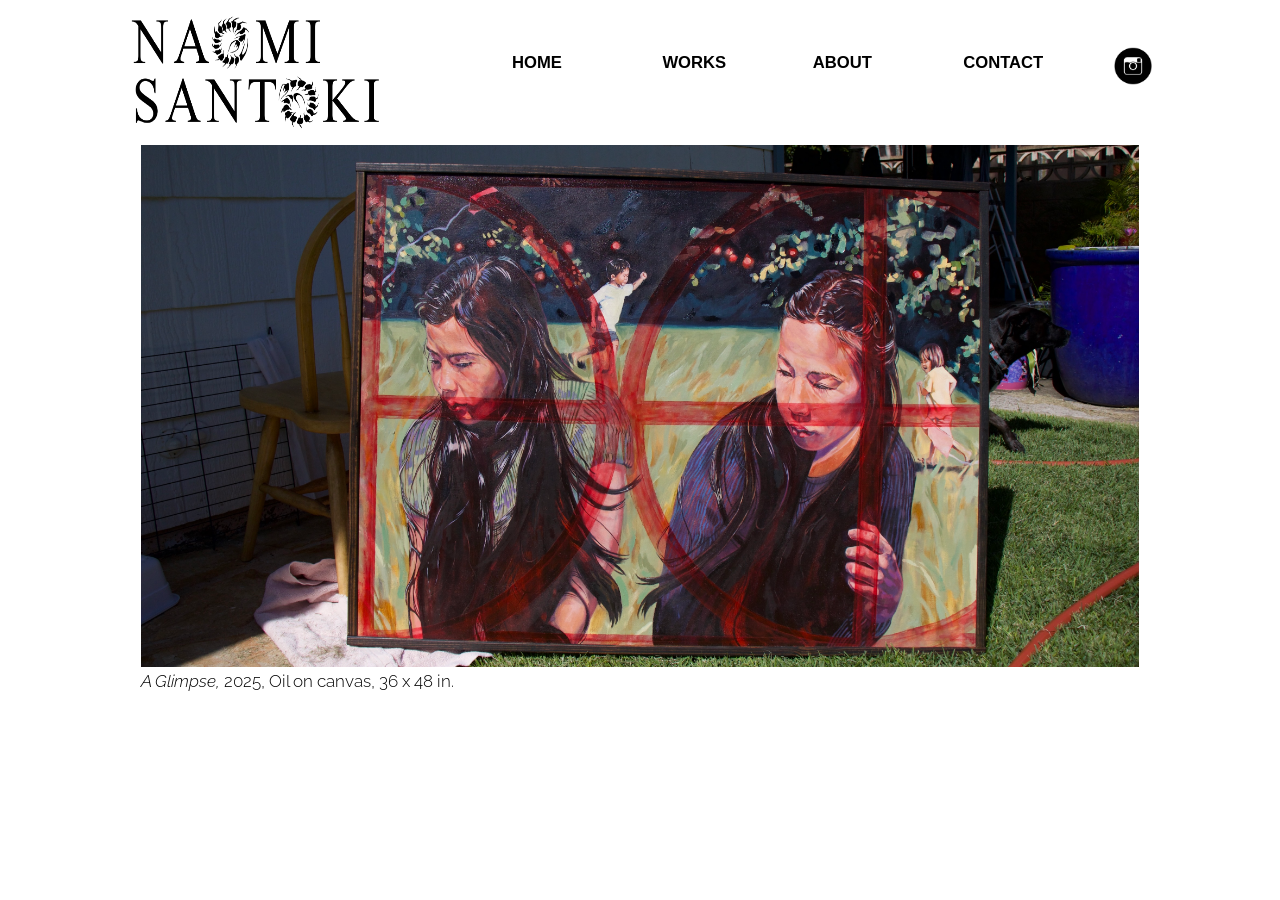
<file: index.html>
<!DOCTYPE html>
<html>



<head>

    <meta charset="UTF-8">
    <link rel="stylesheet" href="style.css">

    <title> Naomi Santoki </title>

    <link id="googleFonts" 
    href="https://fonts.googleapis.com/css2?family=Raleway:ital,wght@0,100;0,200;0,400;0,500;0,600;0,700;0,800;0,900;1,100;1,200;1,300;1,400;1,500;1,600;1,700;1,800;1,900&display=swap" 
    rel="stylesheet" type="text/css">

</head>



<body>

    <!-- Header -->

    <div class="heady">

        <div class="headylogo">
            <img src="images/logo.png" alt="">
        </div>

        <div class="headyfind">
            <a class="headytag" href="index.html"> HOME </a>
        </div>

        <div class="headyfind">
            <a class="headytag" href="works.html"> WORKS </a>
        </div>

        <div class="headyfind">
            <a class="headytag" href="about.html"> ABOUT </a>
        </div>

        <div class="headyfind">
            <a class="headytag" href="contact.html"> CONTACT </a>
        </div>

        <div class="headyinsta">
            <a href="https://www.instagram.com/naomisantoki/">
            <img src="images/insta.png" alt="">
            </a>
        </div>

    </div>

    <!-- Body -->

    <div class="bodypot">

        <!-- 
            In order to change the image, just upload an image to the "Images" folder
            and then change "images/RoadtoBruma.jpg" to "images/[imagename].[jpg/png]".
            Changing the subtitle just takes changing the text below, you can see where
            I have the italic span that you just put around text you want to be italian.
         -->
        <div class="homeimg">
            <img src="images/HomeImage_A_Glimpse_2025.jpeg" alt="">
        </div>
        
        <div>
            <p class="subtitle"><span class="italian">A Glimpse,</span> 2025, Oil on canvas, 36 x 48 in. </p>
        </div>
        
    </div>

</body>



</html>
</file>
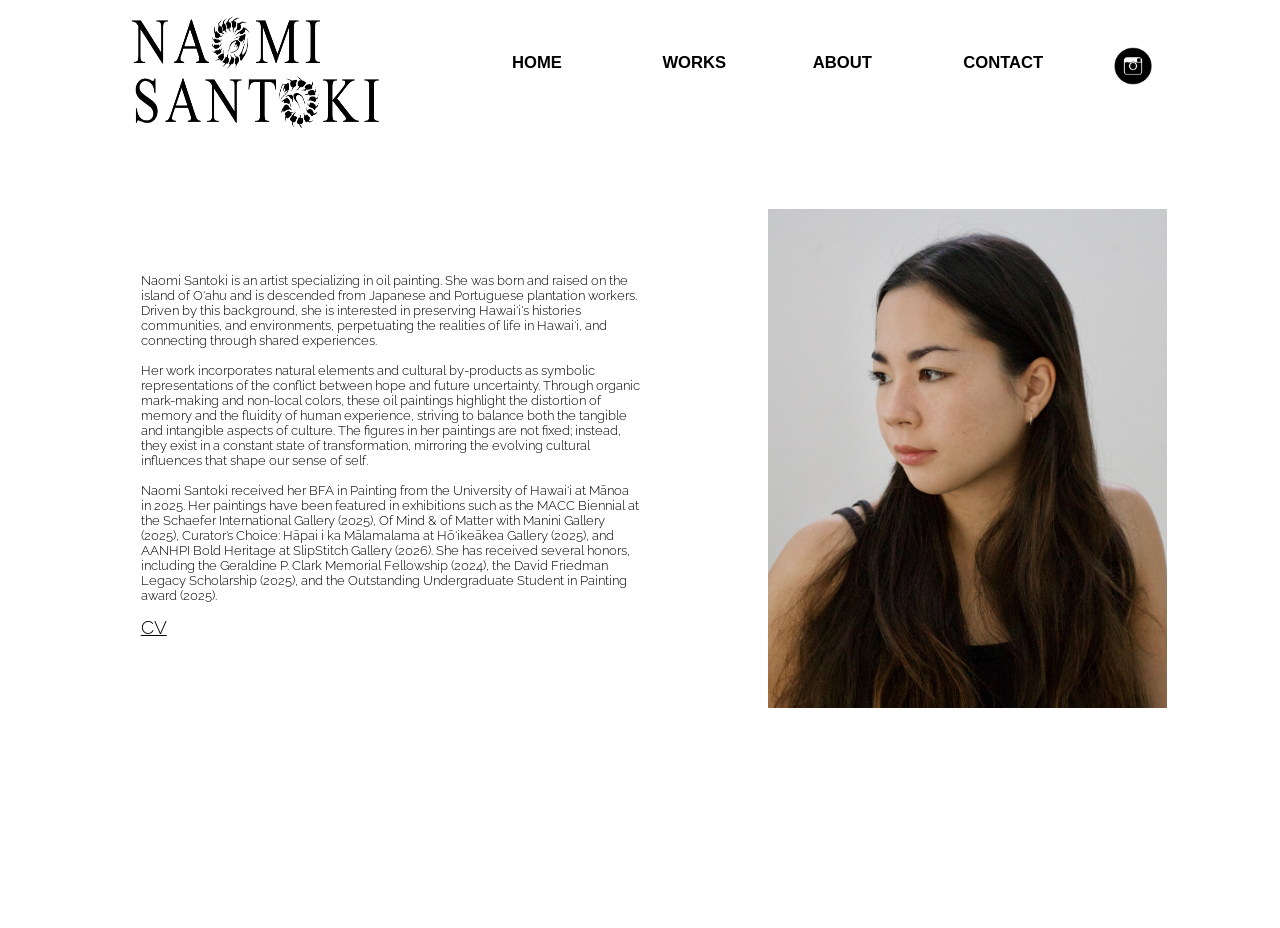
<file: about.html>
<!DOCTYPE html>
<html>



<head>

    <meta charset="UTF-8">
    <link rel="stylesheet" href="style.css">

    <title> Naomi Santoki | About</title>

    <link id="googleFonts" 
    href="https://fonts.googleapis.com/css2?family=Raleway:ital,wght@0,100;0,200;0,400;0,500;0,600;0,700;0,800;0,900;1,100;1,200;1,300;1,400;1,500;1,600;1,700;1,800;1,900&display=swap" 
    rel="stylesheet" type="text/css">

</head>

<body>

    <!-- Header -->

    <div class="heady">

        <div class="headylogo">
            <img src="images/logo.png" alt="">
        </div>

        <div class="headyfind">
            <a class="headytag" href="index.html"> HOME </a>
        </div>

        <div class="headyfind">
            <a class="headytag" href="works.html"> WORKS </a>
        </div>

        <div class="headyfind">
            <a class="headytag" href="about.html"> ABOUT </a>
        </div>

        <div class="headyfind">
            <a class="headytag" href="contact.html"> CONTACT </a>
        </div>

        <div class="headyinsta">
            <a href="https://www.instagram.com/naomisantoki/">
            <img src="images/insta.png" alt="">
            </a>
        </div>

    </div> 

    <!-- Body -->

    <div class="bodypot">

        <div class="flexyb">

            <div class="abfilla">

                <!-- Edit this paragraph to edit the paragraph -->
                <p class="avenirlb">
                    Naomi Santoki is an artist specializing in oil painting. She was born and raised on the island of
                    O‘ahu and is descended from Japanese and Portuguese plantation workers. Driven by this background,
                    she is interested in preserving Hawai‘i's histories communities, and environments,
                    perpetuating the realities of life in Hawai‘i, and connecting through shared experiences.
                    <br>
                    <br>
                    Her work incorporates natural elements and cultural by-products as symbolic representations of
                    the conflict between hope and future uncertainty. Through organic mark-making and non-local colors,
                    these oil paintings highlight the distortion of memory and the fluidity of human experience,
                    striving to balance both the tangible and intangible aspects of culture. The figures
                    in her paintings are not fixed; instead, they exist in a constant state of transformation,
                    mirroring the evolving cultural influences that shape our sense of self.
                    <br>
                    <br>
                    Naomi Santoki received her BFA in Painting from the University of Hawai‘i at Mānoa in 2025.
                    Her paintings have been featured in exhibitions such as the MACC Biennial at the Schaefer
                    International Gallery (2025), Of Mind & of Matter with Manini Gallery (2025), Curator’s
                    Choice: Hāpai i ka Mālamalama at Hō‘ikeākea Gallery (2025), and AANHPI Bold Heritage at
                    SlipStitch Gallery (2026). She has received several honors, including the Geraldine P. Clark
                    Memorial Fellowship (2024), the David Friedman Legacy Scholarship (2025), and the
                    Outstanding Undergraduate Student in Painting award (2025).
                </p>

                <a href="files/Website_Artist_CV.pdf" target="_blank" class="avenirl"> <u>CV</u> </a>

            </div>

            <div class="abfillb">

                <!-- Change the image like with the home image -->
                <div class="imging">

                    <img src="images/Profile.jpeg" alt="">

                </div>

            </div>

        </div>

    </div>

</body>



</html>
</file>
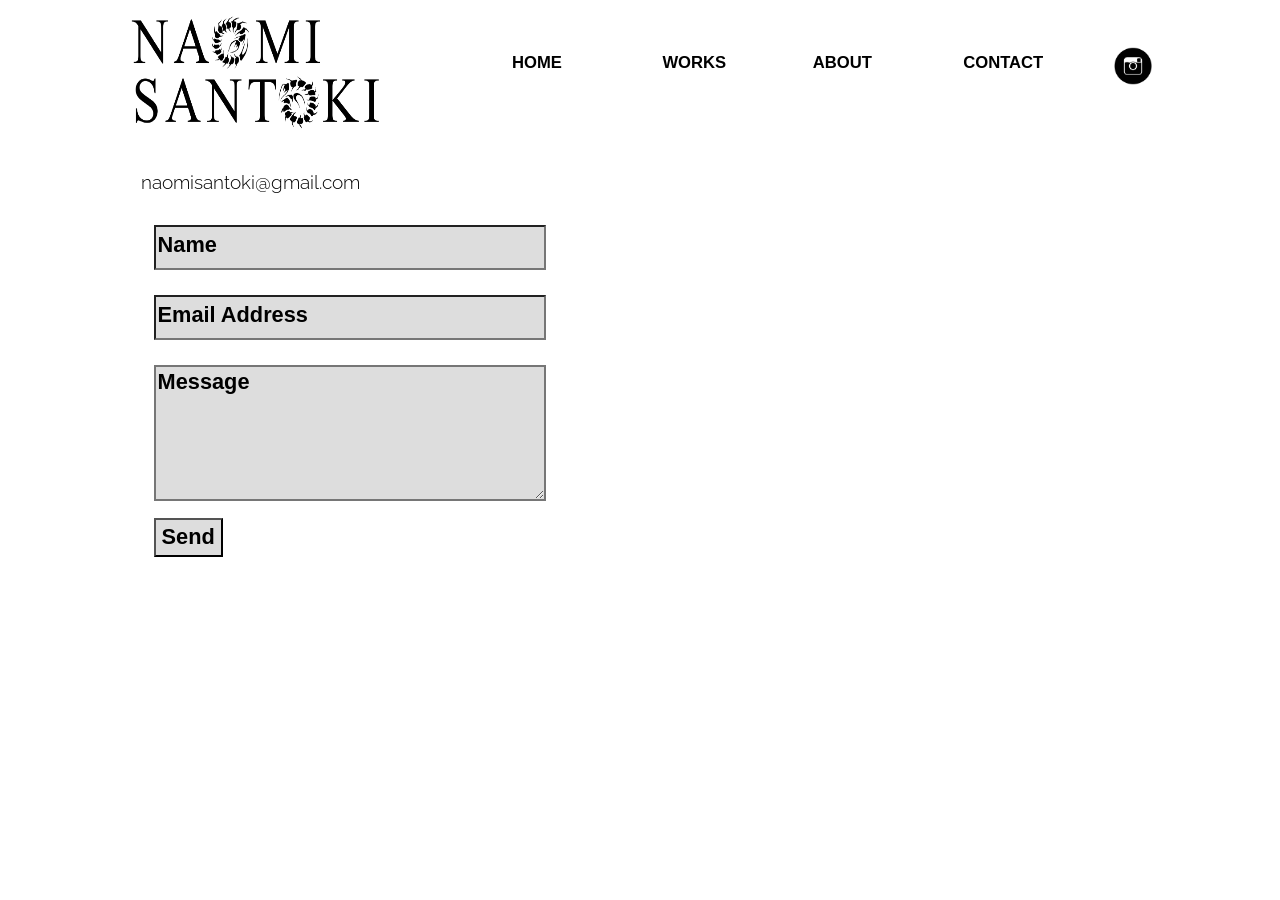
<file: contact.html>
<!DOCTYPE html>
<html>



<head>

    <meta charset="UTF-8">
    <link rel="stylesheet" href="style.css">

    <title> Naomi Santoki | Contact </title>

    <link id="googleFonts" 
    href="https://fonts.googleapis.com/css2?family=Raleway:ital,wght@0,100;0,200;0,400;0,500;0,600;0,700;0,800;0,900;1,100;1,200;1,300;1,400;1,500;1,600;1,700;1,800;1,900&display=swap" 
    rel="stylesheet" type="text/css">

</head>

<body>

    <!-- Header -->

    <div class="heady">

        <div class="headylogo">
            <img src="images/logo.png" alt="">
        </div>

        <div class="headyfind">
            <a class="headytag" href="index.html"> HOME </a>
        </div>

        <div class="headyfind">
            <a class="headytag" href="works.html"> WORKS </a>
        </div>

        <div class="headyfind">
            <a class="headytag" href="about.html"> ABOUT </a>
        </div>

        <div class="headyfind">
            <a class="headytag" href="contact.html"> CONTACT </a>
        </div>

        <div class="headyinsta">
            <a href="https://www.instagram.com/naomisantoki/">
            <img src="images/insta.png" alt="">
            </a>
        </div>

    </div>

    <!-- Body -->

    <div class="bodypot">

        <!--
            This one is simple, just change the text.
        -->
        <p class="avenirl">
            <br>  
                naomisantoki@gmail.com <br>
        </p>

        <form action="https://formsubmit.co/641d9aeb1c8d9fa217c3641780445b9b" method="POST">

            <input class="iob" type="text" name="name" placeholder="Name" required><br>
            <input class="iob" type="text" name="email" placeholder="Email Address" required><br>
            <textarea class="iobm" id="message" name="message" rows="4" cols="50" placeholder="Message" required></textarea><br>
            <input class="snd" type="submit" value="Send">

        </formaction>

    </div>
    
</body>



</html>
</file>
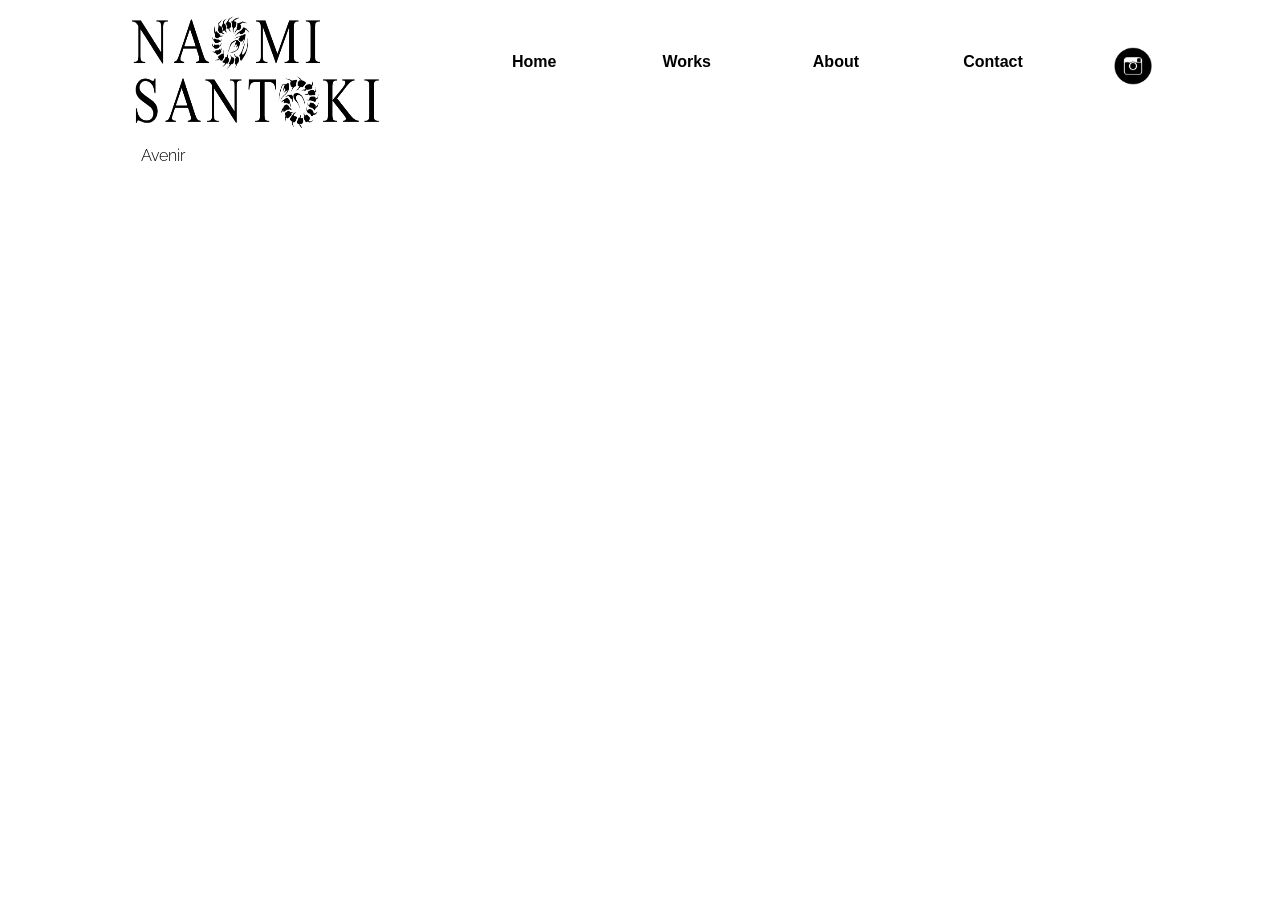
<file: home.html>
<!DOCTYPE html>
<html>



<head>

    <meta charset="UTF-8">
    <link rel="stylesheet" href="style.css">

    <!-- Technically "Raleway" but looks like Avenir so should work -->
    <link id="googleFonts" 
    href="https://fonts.googleapis.com/css2?family=Raleway:ital,wght@0,100;0,200;0,400;0,500;0,600;0,700;0,800;0,900;1,100;1,200;1,300;1,400;1,500;1,600;1,700;1,800;1,900&display=swap" 
    rel="stylesheet" type="text/css">

</head>



<body>


    <div class="heady">

        <div class="headylogo">
            <img src="images/logo.png" alt="">
        </div>

        <div class="headyfind">
            <a href="home.html"> Home </a>
        </div>

        <div class="headyfind">
            <a href=""> Works </a>
        </div>

        <div class="headyfind">
            <a href=""> About </a>
        </div>

        <div class="headyfind">
            <a href=""> Contact </a>
        </div>

        <div class="headyinsta">
            <a href="">
            <img src="images/insta.png" alt="">
            </a>
        </div>

    </div>

    <div class="bodypot">
        <p> Avenir </p>
    </div>

</body>



</html>
</file>
<file: style.css>
body {
    background-color: #FFF;
    margin: 0px;
    font-family: Raleway;
    font-weight: 300;
}


/* Header Div Stuff */


.heady {
    background-color: #FFF;
    margin: 15px 0px 15px 0px;
    height: 9vw;
    font-family: Arial;
    font-weight: 700;
    display: flex;
    flex-direction: row;
}

.heady a {
    text-decoration: none;
    color: #000;
}

.heady a:hover {
    text-decoration: none;
    color: #333;
}

.headylogo {
    width: 20vw;
    margin: 0px 10vw 0px 10vw;
    object-fit: fill;
}

.headylogo img {
    width: 100%;
    height: 100%;
}

.headyfind {
    flex: 1;
    padding: 3vw 0px 0px 0px;
}

.headytag {
    font-size: 1.3vw;
}

.headyinsta {
    width: 3vw;
    margin-right: 10vw;
    padding: 2.5vw 0px 0px 0px;
    object-fit: fill;
}

.headyinsta img {
    width: 3vw;
    height: 3vw;
}


/* Body Div Stuff */


.bodypot {
    margin: 0px 11vw 10vw 11vw;
}

.bodypot a {
    text-decoration: none;
    color: #000;
}

.italian {
    font-style: italic;
}

.avenirl {
    font-family: Raleway;
    font-weight: 300;
    font-size: 1.5vw;
}


/* For Home Page */


.homeimg {
    object-fit: fill;
}

.homeimg img {
    width: 100%;
    height: 100%;
}

.subtitle {
    margin: 0px;
    font-size: 1.3vw;
}


/* For Contact Page */


.iob {
    width: 30vw;
    height: 3vw;
    margin: 1vw;
    border-width: 2px;
    font-family: Arial;
    font-weight: 700;
    background-color: #DDD;
}

.iobm {
    width: 30vw;
    height: 10vw;
    margin: 1vw;
    border-width: 2px;
    font-family: Arial;
    font-weight: 700;
    background-color: #DDD;
}

::placeholder {
    color: #000;
    opacity: 1;
    font-size: 1.7vw;
    text-align: justify;
}

.snd {
    background-color: #DDD;
    border-width: 2px;
    height: 3vw;
    margin-left: 1vw;
    font-family: Arial;
    font-weight: 700;
    font-size: 1.7vw;
}

.snd:hover {
    cursor: pointer;
}


/* For About Page */


.avenirlb {
    font-family: Raleway;
    font-weight: 300;
    font-size: 1vw;
}

.flexyb {
    display: flex;
    flex-direction: row;
}

.abfilla {
    flex: 1;
    height: 60vh;
    margin-top: 9vw;
}

.abfillb {
    flex: 1;
    height: 60vh;
    margin-top: 5vw;
}

.imging {
    width: 80%;
    margin-left: 10vw;
}

.imging img {
    width: 100%;
    height: 100%;
}


/* For Works Page */


.TOHT {
    margin-top: 5vh;
    font-family: Arial;
    font-weight: 700;
    font-size: 1.7vw;
}

.gallery {
    display: grid;
    grid-template-columns: 1fr 1fr 1fr;
    column-gap: 1vw;
    row-gap: 1vw;
}

/* For smaller screens */

@media (max-width: 900px) {
    .gallery {
        display: grid;
        grid-template-columns: 1fr 1fr;
        column-gap: 1vw;
        row-gap: 1vw;
    }
}

@media (max-width: 400px) {
    .gallery {
        display: grid;
        grid-template-columns: 1fr;
        column-gap: 1vw;
        row-gap: 1vw;
    }
}

.piece{
    background-color: transparent;
    cursor: grab;
    border: none;
}

.piece img {
    width: 100%;
    height: 100%;
    object-fit: contain;
    transition: transform 0.2s ease;
}

.piece:hover img {
    transform: scale(1.05);
}

/* Click to make big and tell title */

.lightbox {
    position: fixed;
    top: 0;
    left: 0;
    width: 100%;
    height: 100%;
    background: #FFF;
    display: none;
    align-items: center;
    justify-content: center;
    z-index: 999;
    padding: 3vh;
    text-align: center;
    cursor: zoom-out;
}

.lightbox.show {
    display: flex;
}
    
.lightbox-content {
    max-width: 90%;
    max-height: 90%;
    color: #000;
}
    
.lightbox-content img {
    max-width: 100%;
    max-height: 80vh;
    object-fit: contain;
    border: 2px solid white;
    border-radius: 8px;
}
    
.lightbox-content p {
    font-family: Raleway;
    font-weight: 300;
    margin-top: 3vh;
    font-size: 4vh;
}
</file>
